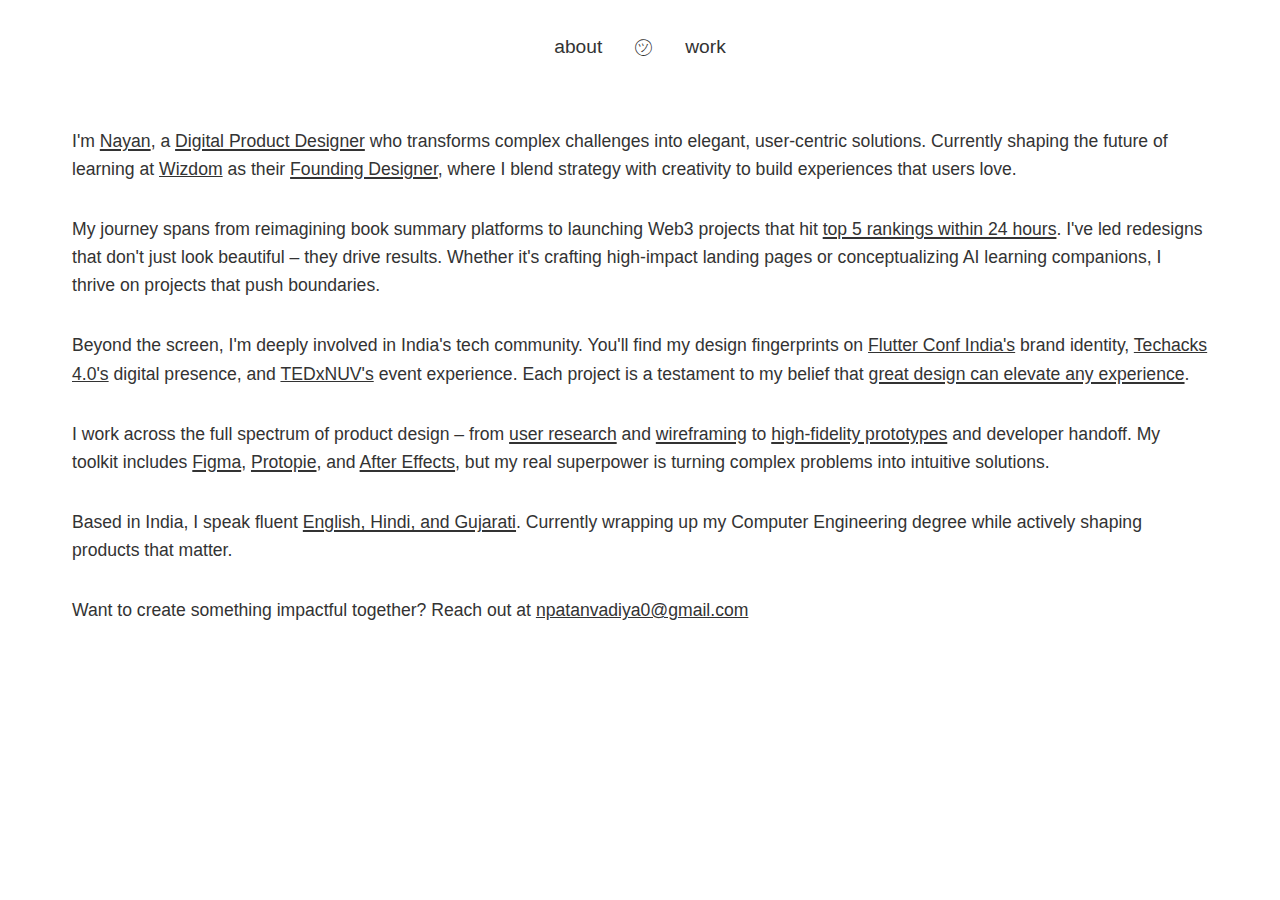
<file: index.html>
<!DOCTYPE html>
<html lang="en">
	<head>
		<meta charset="UTF-8">
		<meta name="viewport" content="width=device-width, initial-scale=1.0">
		<title>Nayan - Digital Product Designer</title>
		<link rel="stylesheet" href="styles.css">
	</head>
	<body>
		<nav>
			<div class="nav-links">
				<a href="index.html">about</a>
				<span>㋡</span>
				<a href="work.html">work</a>
			</div>
		</nav>

		<main>
			<section class="about">
				<p>
					I'm <u>Nayan</u>, a <u>Digital Product Designer</u> who transforms complex challenges into elegant, user-centric solutions. Currently shaping the future of learning at <a href="https://play.google.com/store/apps/details?id=com.learn.wizdom" target="_blank">Wizdom</a> as their <u>Founding Designer</u>, where I blend strategy with creativity to build experiences that users love.
				</p>
				
				<p>
					My journey spans from reimagining book summary platforms to launching Web3 projects that hit <u>top 5 rankings within 24 hours</u>. I've led redesigns that don't just look beautiful – they drive results. Whether it's crafting high-impact landing pages or conceptualizing AI learning companions, I thrive on projects that push boundaries.
				</p>

				<p>
					Beyond the screen, I'm deeply involved in India's tech community. You'll find my design fingerprints on <a href="https://flutterconf.in/" target="_blank">Flutter Conf India's</a> brand identity, <a href="https://www.techacks.org/" target="_blank">Techacks 4.0's</a> digital presence, and <a href="https://www.instagram.com/tedxnuv/" target="_blank">TEDxNUV's</a> event experience. Each project is a testament to my belief that <u>great design can elevate any experience</u>.
				</p>

				<p>
					I work across the full spectrum of product design – from <u>user research</u> and <u>wireframing</u> to <u>high-fidelity prototypes</u> and developer handoff. My toolkit includes <u>Figma</u>, <u>Protopie</u>, and <u>After Effects</u>, but my real superpower is turning complex problems into intuitive solutions.
				</p>

				<p>
					Based in India, I speak fluent <u>English, Hindi, and Gujarati</u>. Currently wrapping up my Computer Engineering degree while actively shaping products that matter.
				</p>

				<p>
					Want to create something impactful together? Reach out at <a href="mailto:npatanvadiya0@gmail.com">npatanvadiya0@gmail.com</a>
				</p>
			</section>
		</main>
	</body>
</html>
</file>
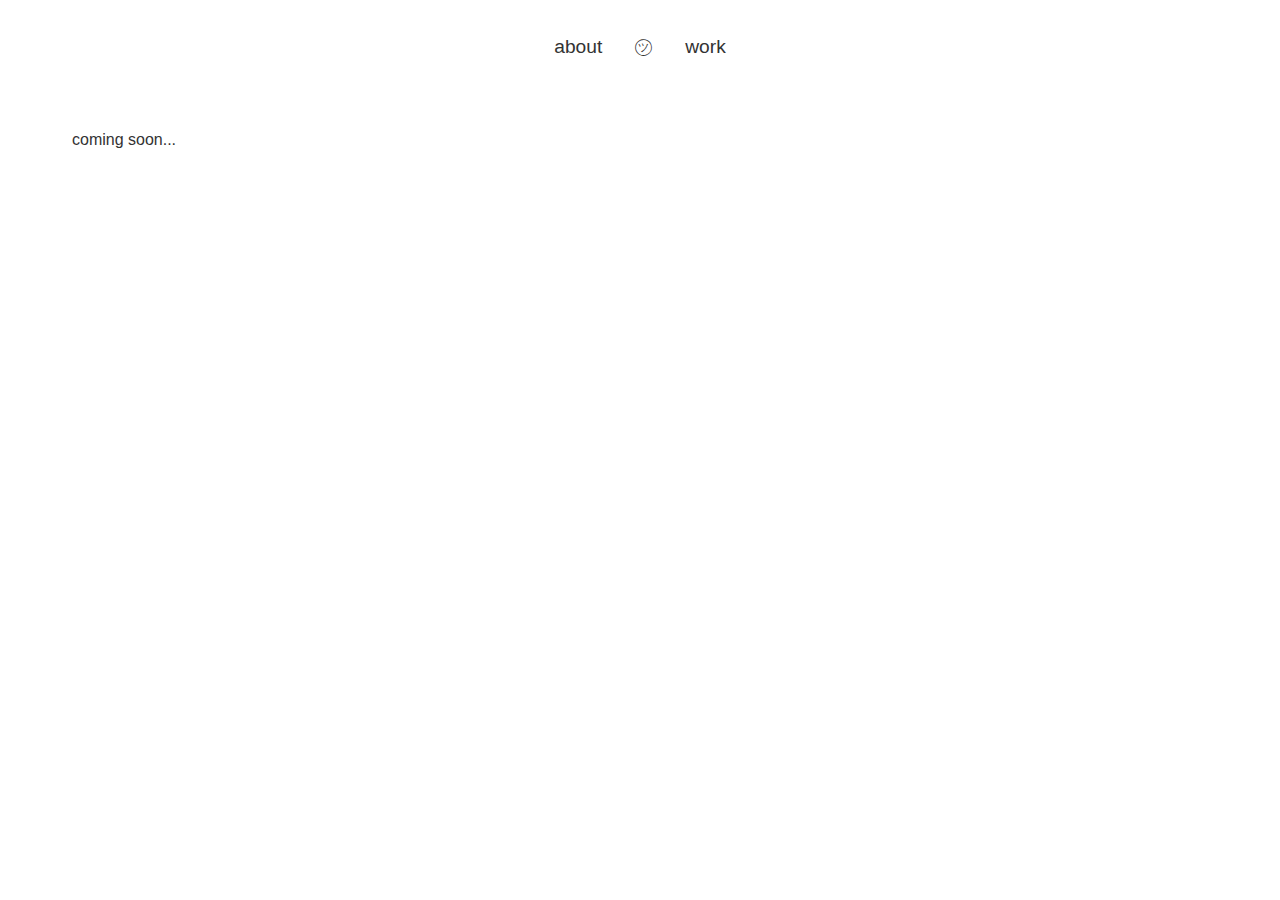
<file: work.html>
<!DOCTYPE html>
<html lang="en">
<head>
    <meta charset="UTF-8">
    <meta name="viewport" content="width=device-width, initial-scale=1.0">
    <title>Nayan - Work</title>
    <link rel="stylesheet" href="styles.css">
</head>
<body>
    <nav>
        <div class="nav-links">
            <a href="index.html">about</a>
            <span>㋡</span>
            <a href="work.html">work</a>
        </div>
    </nav>

    <main>
        <section class="work">
            <!-- Add your work content here -->
            <p>coming soon...</p>
        </section>
    </main>
</body>
</html>
</file>
<file: styles.css>
* {
    margin: 0;
    padding: 0;
    box-sizing: border-box;
}

body {
    font-family: -apple-system, BlinkMacSystemFont, 'Segoe UI', Roboto, Oxygen, Ubuntu, Cantarell, sans-serif;
    line-height: 1.6;
    color: #333;
    max-width: 1200px;
    margin: 0 auto;
    padding: 2rem;
}

nav {
    margin-bottom: 4rem;
}

.nav-links {
    display: flex;
    justify-content: center;
    gap: 2rem;
    font-size: 1.2rem;
}

.nav-links a {
    color: #333;
    text-decoration: none;
    transition: color 0.3s ease;
}

.nav-links a:hover {
    color: #666;
}

.about p {
    margin-bottom: 2rem;
    font-size: 1.1rem;
}

a {
    color: #333;
    text-decoration: underline;
    transition: color 0.3s ease;
}

a:hover {
    color: #666;
}

u {
    text-decoration-thickness: 2px;
    text-underline-offset: 2px;
}

/* Responsive Design */
@media (max-width: 768px) {
    body {
        padding: 1.5rem;
    }

    .about p {
        font-size: 1rem;
    }
}

@media (max-width: 480px) {
    body {
        padding: 1rem;
    }

    .nav-links {
        font-size: 1rem;
    }
}
</file>
